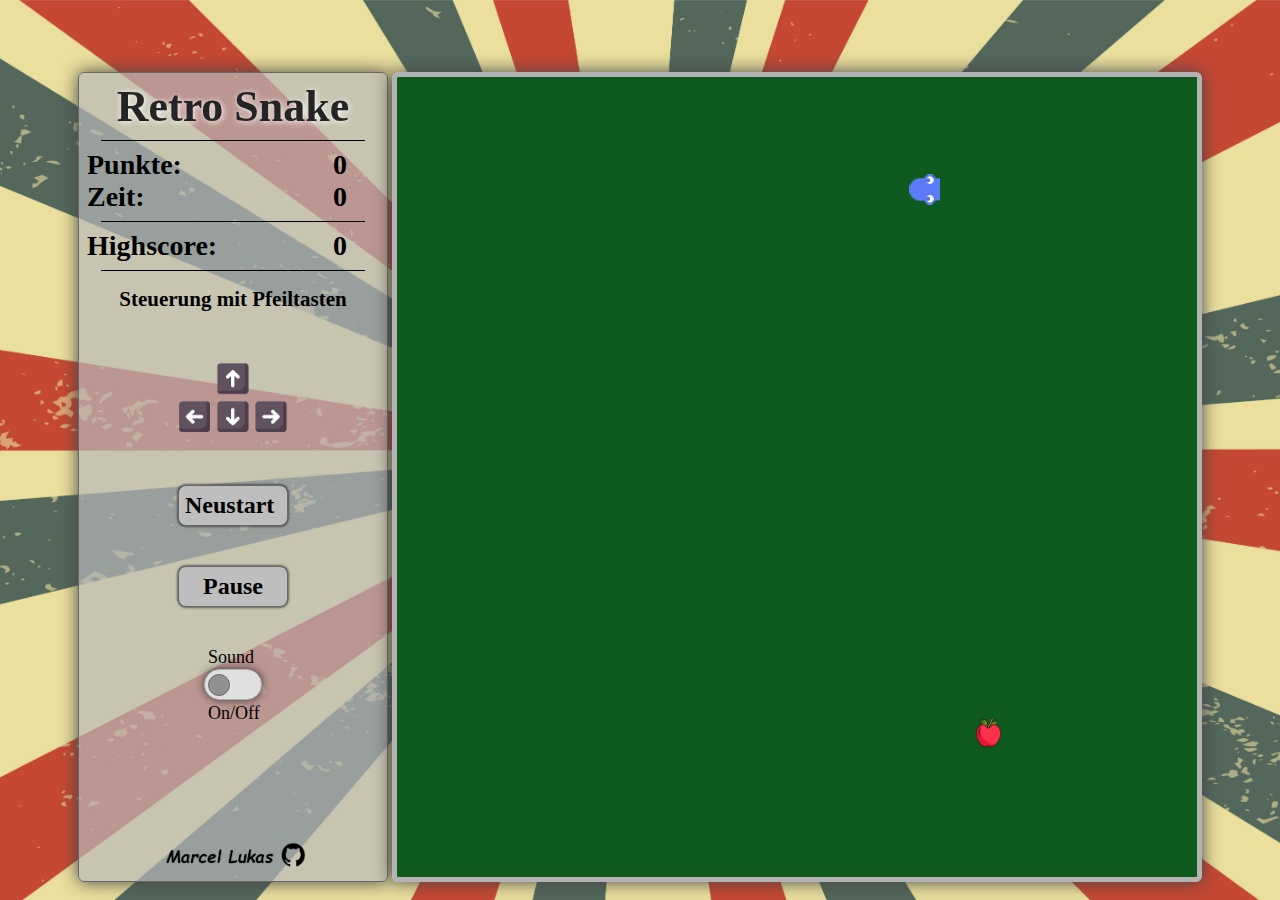
<file: index.html>
<!DOCTYPE html>
<html lang="de">
    <head>
        <meta charset="UTF-8">
        <meta http-equiv="X-UA-Compatible" content="IE=edge">
        <meta name="viewport" content="width=device-width, initial-scale=1.0">
        <meta name="author" content="Marcel Lukas">
        <link rel="icon" type="image/png" href="src/favicon/favicon-48x48.png" sizes="48x48">
        <link rel="icon" type="image/svg+xml" href="src/favicon/favicon.svg">
        <link rel="shortcut icon" href="src/favicon/favicon.ico">
        <link rel="apple-touch-icon" sizes="180x180" href="src/favicon/apple-touch-icon.png">
        <link rel="manifest" href="src/favicon/site.webmanifest">
        <title>Snake Game</title>
        <link rel="stylesheet" type="text/css" href="src/styles.css">
    </head>
    <body>
      <main>        
        <div id="container">
          <h1 id="retro">Retro Snake</h1>
          <div class="hr"></div>
          <div class="score-container">
            <div class="score-box" >
              <p>Punkte:</p>
              <p>Zeit:</p>
            </div> 
            <div class="score-box" >
              <span id="score">0</span>
              <span id="time">0</span>
            </div>  
          </div>
          <div class="hr"></div>
          <div class="score-container">
            <div class="score-box">
              <p>Highscore:</p>
            </div> 
            <div class="score-box" >
              <span id="highs-core">0</span>
            </div>  
          </div>
          <div class="hr"></div>
          <span class="steuerung">Steuerung mit Pfeiltasten</span>
          <img id="tasten" src="src/pfeiltasten.png" alt="Pfeiltasten">
          <a class="btn" href="index.html">Neustart</a>
          <div class="pause btn"><span>Pause</span></div>
          <div id="toggelswitch">
            <span class="spanswitch">Sound</span>
            <input id="checkbox" class="checkbox" name="checkbox" type="checkbox">
            <label class="label" for="checkbox"></label>
            <span class="spanswitch">On/Off</span>
          </div>
          <div id="kontakt"><a href="https://github.com/Marcel-Lukas" target="_blank" rel="noopener noreferrer"><img id="gitcontact" src="src/github-contact.png" alt="GitHub Kontakt"></a></div>
        </div>
        <canvas id="canvas" width="800" height="800"></canvas>
      </main>
    <script src="main.js"></script>
    <script>
      window.addEventListener('load', () => {
          const logo = document.querySelector('#retro');
          logo.classList.add('loaded');
      });
    </script>
    </body>
</html>
</file>
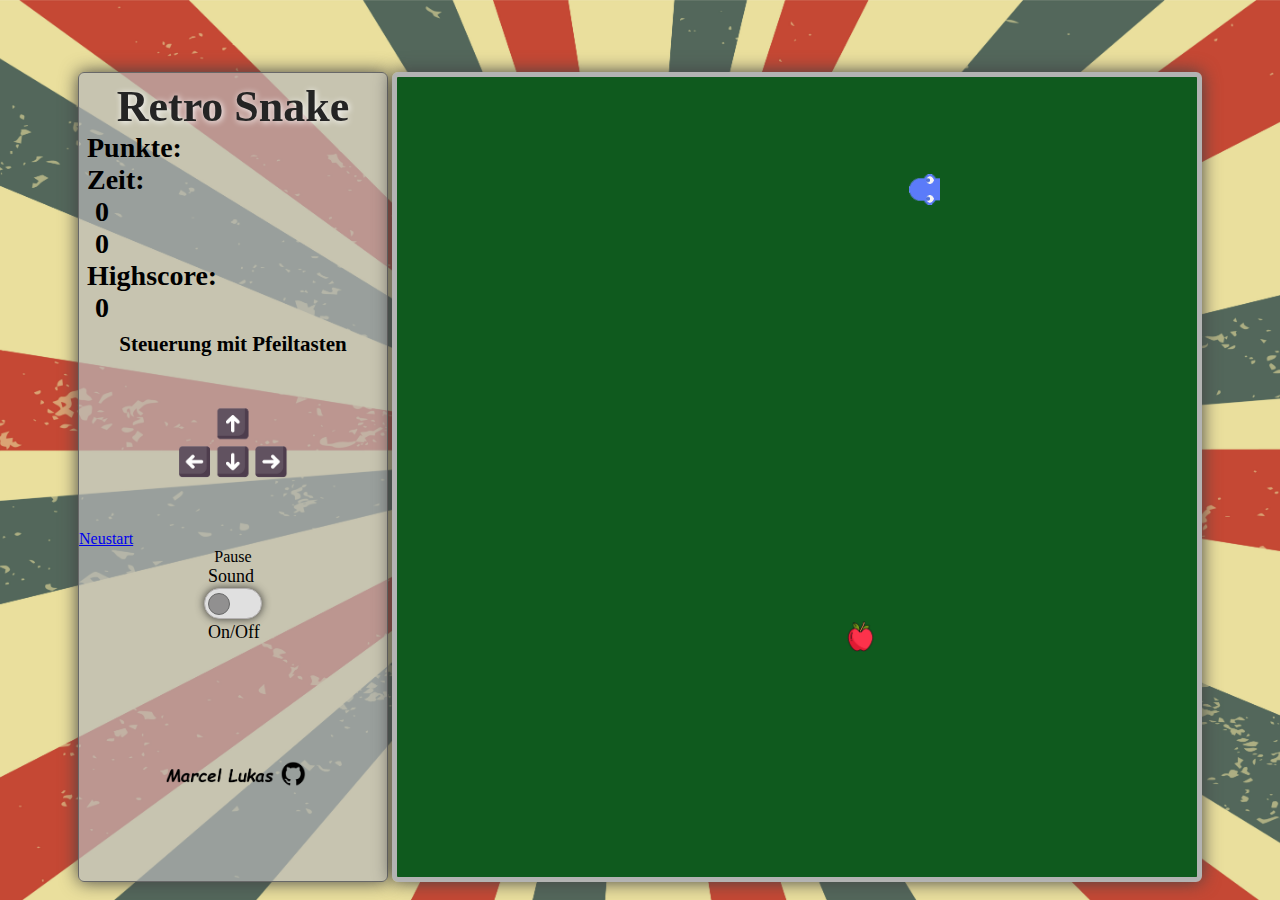
<file: snake.html>
<!DOCTYPE html>
<html lang="de">
    <head>
        <meta charset="UTF-8">
        <meta http-equiv="X-UA-Compatible" content="IE=edge">
        <meta name="viewport" content="width=device-width, initial-scale=1.0">
        <meta name="author" content="Marcel Lukas">
        <link rel="icon" type="image/png" href="src/favicon/favicon-48x48.png" sizes="48x48" />
        <link rel="icon" type="image/svg+xml" href="src/favicon/favicon.svg" />
        <link rel="shortcut icon" href="src/favicon/favicon.ico" />
        <link rel="apple-touch-icon" sizes="180x180" href="src/favicon/apple-touch-icon.png" />
        <link rel="manifest" href="src/favicon/site.webmanifest" />
        <title>Snake Game</title>
        <link rel="stylesheet" type="text/css" href="src/styles.css">
    </head>
    <body>
      <main>        
        <div id="container">
          <h1 id="retro">Retro Snake</h1>
          <div id="hr"></div>
          <div id="score-container">
            <div class="score-box" >
              <p>Punkte:</p>
              <p>Zeit:</p>
            </div> 
            <div class="score-box" >
              <span id="score">0</span>
              <span id="time">0</span>
            </div>  
          </div>
          <div id="hr"></div>
          <div id="score-container">
            <div class="score-box" >
              <p>Highscore:</p>
            </div> 
            <div class="score-box" >
              <span id="highs-core">0</span>
            </div>  
          </div>
          <div id="hr"></div>
          <span class="steuerung">Steuerung mit Pfeiltasten</span>
          <img id="tasten" src="src/pfeiltasten.png" alt="Pfeiltasten">
          <a id="btn" href="snake.html">Neustart</a>
          <div class="pause" id="btn"><span>Pause</span></div>
          <div id="toggelswitch">
            <span class="spanswitch">Sound</span>
            <input id="checkbox" class="checkbox" name="checkbox" type="checkbox" />
            <label class="label" for="checkbox"></label>
            <span class="spanswitch">On/Off</span>
          </div>
          <div id="kontakt"><a href="https://github.com/Marcel-Lukas" target="_blank" rel="noopener noreferrer"><img id="gitcontact" src="src/github-contact.png" alt="GitHub Kontakt"></a></div>
        </div>
        <canvas id="canvas" width="800" height="800"></canvas>
      </main>
    <script src="main.js"></script>
    <script>
      window.addEventListener('load', () => {
          const logo = document.querySelector('#retro');
          logo.classList.add('loaded');
      });
    </script>
    </body>
</html>
</file>
<file: src/styles.css>
* {
  margin: 0;
  padding: 0;
  box-sizing: border-box;
  }

body {
  background-color: rgb(141, 141, 141);
  height: 100vh;
  background-image: url('./hintergrund.jpg');
  background-size: cover;
  background-repeat: no-repeat;
  background-position: center;
}

main {
  display: flex;
  justify-content: center;
  padding-top: 72px;
}

#canvas {
  border: solid 5px rgb(179, 179, 179);
  box-shadow: 0px 0px 18px rgb(68, 68, 68);
  border-radius: 6px;
}

#container {
  display: flex;
  flex-direction: column;
  min-width: 310px;
  border-radius: 6px;
  background-color: rgba(184, 184, 184, 0.7);
  margin-right: 4px;
  border: solid 1px rgb(104, 104, 104);
  box-shadow: 0px 0px 18px rgb(68, 68, 68);
}

h1 {
  align-self: center;
  font-size: 44px;
  color: rgb(36, 36, 36);
  filter: drop-shadow(1px 1px 3px rgb(255, 255, 255));
  transition: 900ms ease-in-out;
  margin-bottom: 0;
  margin-top: 8px;
}

.loaded {
  transform: rotateZ(720deg);
  filter: drop-shadow(1px 1px 3px rgb(255, 255, 255));
  border-radius: 20px;
}

.hr {
  align-self: center;
  margin-bottom: 8px;
  margin-top: 8px;
  height: 1px;
  width: 86%;
  background-color: black;
}

.score-container {
  display: flex;
  justify-content: space-between;
}

.score-box {
  padding-right: 40px;
  border-radius: 6px;
}

.score-box span {
  display: flex;
  text-align: right;
  font-size: 28px;
  font-weight: bold;
  padding-left: 16px;
}

.score-box p {
  font-size: 28px;
  font-weight: bold;
  padding-left: 8px;
}

.steuerung {
  padding-top: 8px;
  align-self: center;
  font-size: 21px;
  font-weight: 600;
  margin-bottom: 48px;
}

#tasten {
  align-self: center;
  margin-bottom: 48px;
  width: 120px;
}

.btn {
  align-self: center;
  width: 110px;
  padding: 6px;
  margin-bottom: 40px;
  background-color: rgb(190, 190, 190);
  border: solid 1px rgb(104, 104, 104);
  border-radius: 8px;
  box-shadow: 0px 0px 3px rgb(0, 0, 0);
  transition: 200ms ease-in-out;
  font-size: 24px;
  font-weight: bold;
  color: black;
}

.btn:link {
  color: black;
  text-decoration: none;
}

.btn:visited {
  color: black;
  text-decoration: none;
}

.btn:active {
  color: black;
  text-decoration: none; 
}

.btn:hover{
  cursor: pointer;
  color: white;
  text-decoration: none;
  text-shadow: 1px 1px 2px rgb(0, 0, 0);
  box-shadow: 0px 0px 4px rgb(0, 0, 0);
  transform: scale(108%);
}

.pause {
  display: flex;
  justify-content: center;
}

#kontakt {
  margin-top: 118px;
  display: flex;
  align-items: center;
  align-self: center;
}


#gitcontact {
  height: 26px;
  transition: 175ms ease-in-out;
}

#gitcontact:hover {
  cursor: pointer;
  height: 26px;
  transform: scale(112%);
  filter: drop-shadow(0px 0px 8px rgb(255, 255, 255));
}

#toggelswitch {
  align-self: center;
}

.spanswitch {
  padding-left: 4px;
  font-size: 18px;
}

.checkbox { 
  display: none;
}

.label {
  margin-top: 1px;
  margin-bottom: 3px;
  background-color: rgb(224, 224, 224);
  padding: 0.2em;
  display: flex;
  width: 58px;
  border-radius: 2em;
  align-items: center;
  border: solid 1px rgb(180, 177, 177);
  box-shadow: 0 0 8px rgba(46, 46, 46, 0.9);
}

.label:hover {
  cursor: pointer;
  filter: drop-shadow(0px 0px 8px rgb(255, 255, 255));
}

.checkbox:checked ~ .label::before {
  position: relative;
  left: 56%;
  background-color: rgb(145, 144, 144);
  transition: 500ms;
}

.label::before {
  content: "";
  width: 1.25em;
  height: 1.25em;
  background-color: rgb(145, 144, 144);
  border: solid 1px rgb(105, 105, 105);
  border-radius: 50%;
  position: relative;
  transition: 0.6s;
  left: 0.01em;
}
</file>
